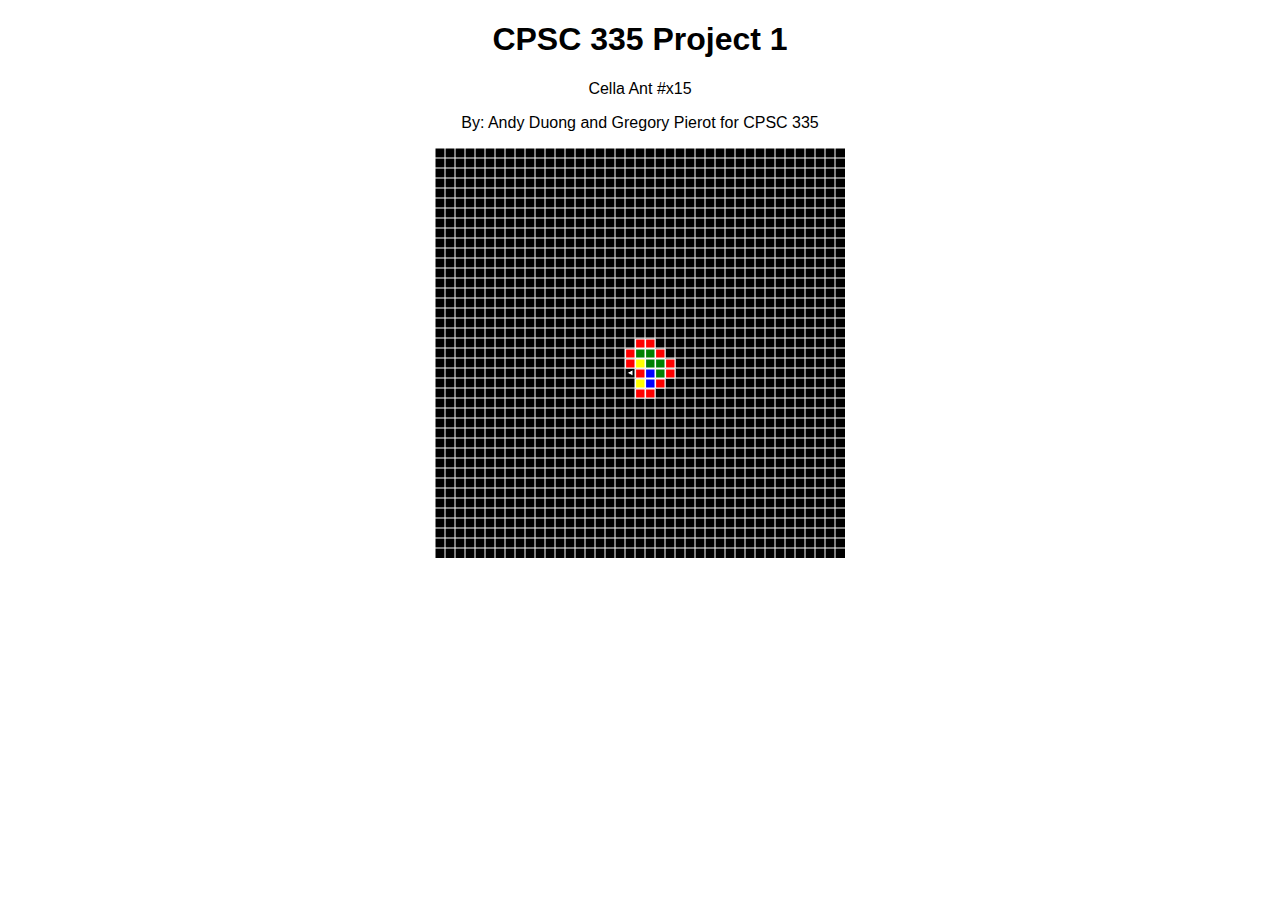
<file: Project 1 - Cella Ant #x15/index.html>
<!--
    Author Name: Andy Duong, Gregory Pierot
    Author Email: aqduong@csu.fullerton.edu, pierotgregory@csu.fullerton.edu
    Course: CPSC 335-03 M 7:00pm-9:45pm
    This File: index.html - webpage for display
-->

<!DOCTYPE html>
<html lang="en">
<head>
    <meta charset="UTF-8">
    <meta name="viewport" content="width=device-width, initial-scale=1.0">
    <title>Cella Ant #x15</title>
    <link rel="stylesheet" href="styles.css">
    <script src="p5.js"></script>
    <script src="draw_grid.js"></script>
    <script src="draw_bot.js"></script>
    <script src="cs_sketch.js"></script>
</head>
<body>
    <h1>CPSC 335 Project 1</h1>
    <p>Cella Ant #x15</p>
    <p>By: Andy Duong and Gregory Pierot for CPSC 335</p>
</body>
</html>
</file>
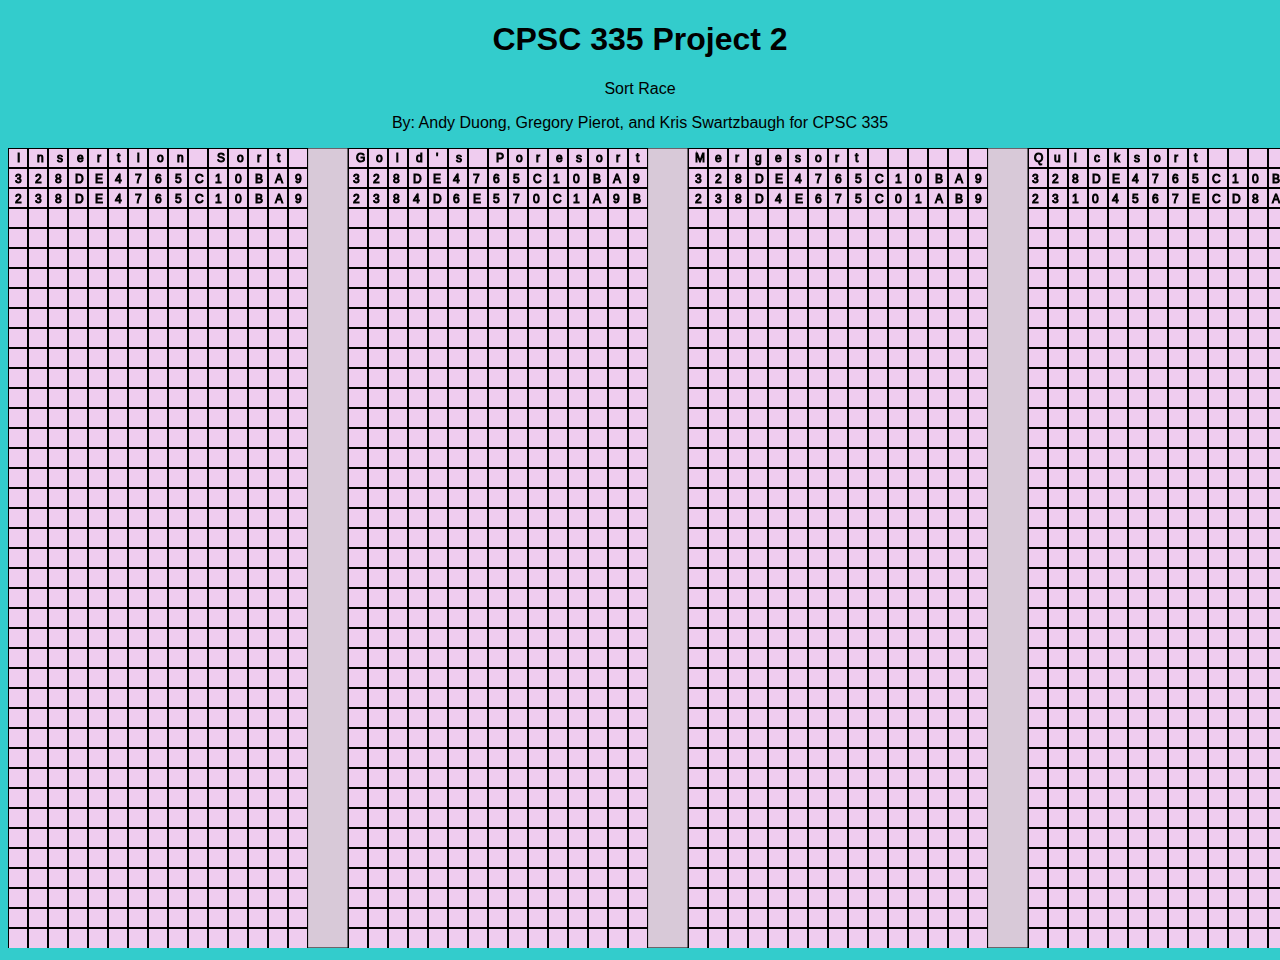
<file: Project 2 - Sort Race/index.html>
<!--
    Author Name: Andy Duong, Gregory Pierot, Kris Swartzbaugh
    Author Email: aqduong@csu.fullerton.edu, pierotgregory@csu.fullerton.edu, kswartzb@csu.fullerton.edu
    Course: CPSC 335-03 M 7:00pm-9:45pm
    This File: index.html - webpage for display
-->

<!DOCTYPE html>
<html lang="en">
<head>
    <meta charset="UTF-8">
    <meta name="viewport" content="width=device-width, initial-scale=1.0">
    <title>Sort Race</title>
    <link rel="stylesheet" href="styles.css">
    <script src="p5.js"></script>
    <script src="sort_race.js"></script>
    <script src="draw_grid.js"></script>
</head>
<body>
    <body style="background-color:#33CCCC;"></body>
    <h1>CPSC 335 Project 2</h1>
    <p>Sort Race</p>
    <p>By: Andy Duong, Gregory Pierot, and Kris Swartzbaugh for CPSC 335</p>
</body>
</html>
</file>
<file: Project 1 - Cella Ant #x15/styles.css>
/*
    Author Name: Andy Duong, Gregory Pierot
    Author Email: aqduong@csu.fullerton.edu, pierotgregory@csu.fullerton.edu
    Course: CPSC 335-03 M 7:00pm-9:45pm
    This File: styles.css - external style sheet for webpage
*/

body {
    text-align: center;
    font-family: Impact, Charcoal, sans-serif;
}
canvas {
    background-color: black;
}
</file>
<file: Project 2 - Sort Race/styles.css>
/*
    Author Name: Andy Duong, Gregory Pierot, Kris Swartzbaugh
    Author Email: aqduong@csu.fullerton.edu, pierotgregory@csu.fullerton.edu, kswartzb@csu.fullerton.edu
    Course: CPSC 335-03 M 7:00pm-9:45pm
    This File: styles.css - external style sheet for webpage
*/

body {
    text-align: center;
    font-family: sans-serif;
}
canvas {
    background-color: black;
}
</file>
